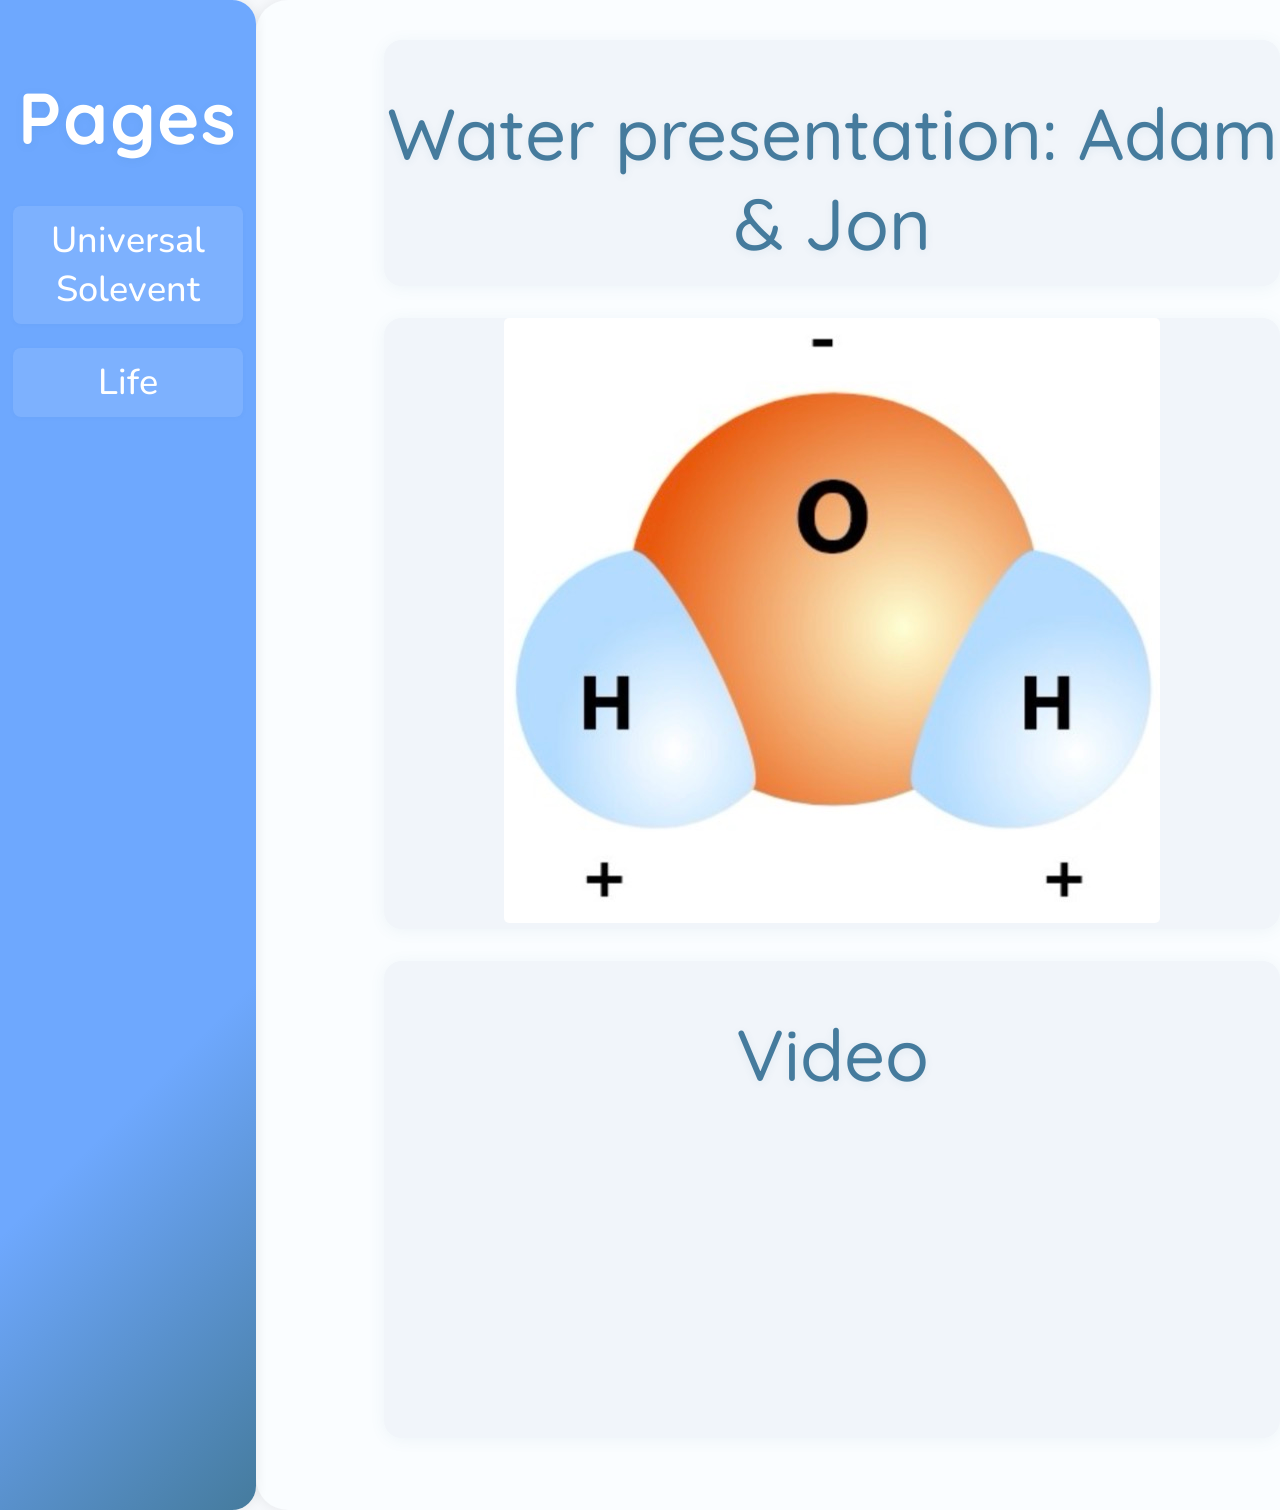
<file: index.html>
<!DOCTYPE html>
<html>
<head>
    <meta charset="utf-8">
    <link rel="stylesheet" href="styles.css">
    <title>Water Presentation</title>
    <link rel="icon" href="">   
</head>
<body>
        <div class="container">
    <div class="left-div">
        <div class="centered">
            <h1 style="font-size: 8vh;">Pages</h1>
            <a href="solevent.html" style="font-size: 4vh;">Universal Solevent</a>
            <a href="life.html" style="font-size: 4vh;">Life</a>
        </div>
    </div>
    <div class="right-div">
        <div class="para-div">
            <h1 style="font-size: 8vh;">Water presentation: Adam & Jon</h1>
        </div>
        <div class="para-div">
            <img src="IMG.jpeg" class="container-image">
        </div>
        <div class="para-div">
            <h1 style="font-size: 8vh;">Video</h1>
            <iframe width="560" height="315" src="https://www.youtube.com/embed/j_CTCryGRkQ?si=uV4wLRLT279MY8ar" title="YouTube video player" frameborder="0" allow="accelerometer; autoplay; clipboard-write; encrypted-media; gyroscope; picture-in-picture; web-share" referrerpolicy="strict-origin-when-cross-origin" allowfullscreen></iframe>
        </div>
    </div>
</div>
</body>
</html>
</file>
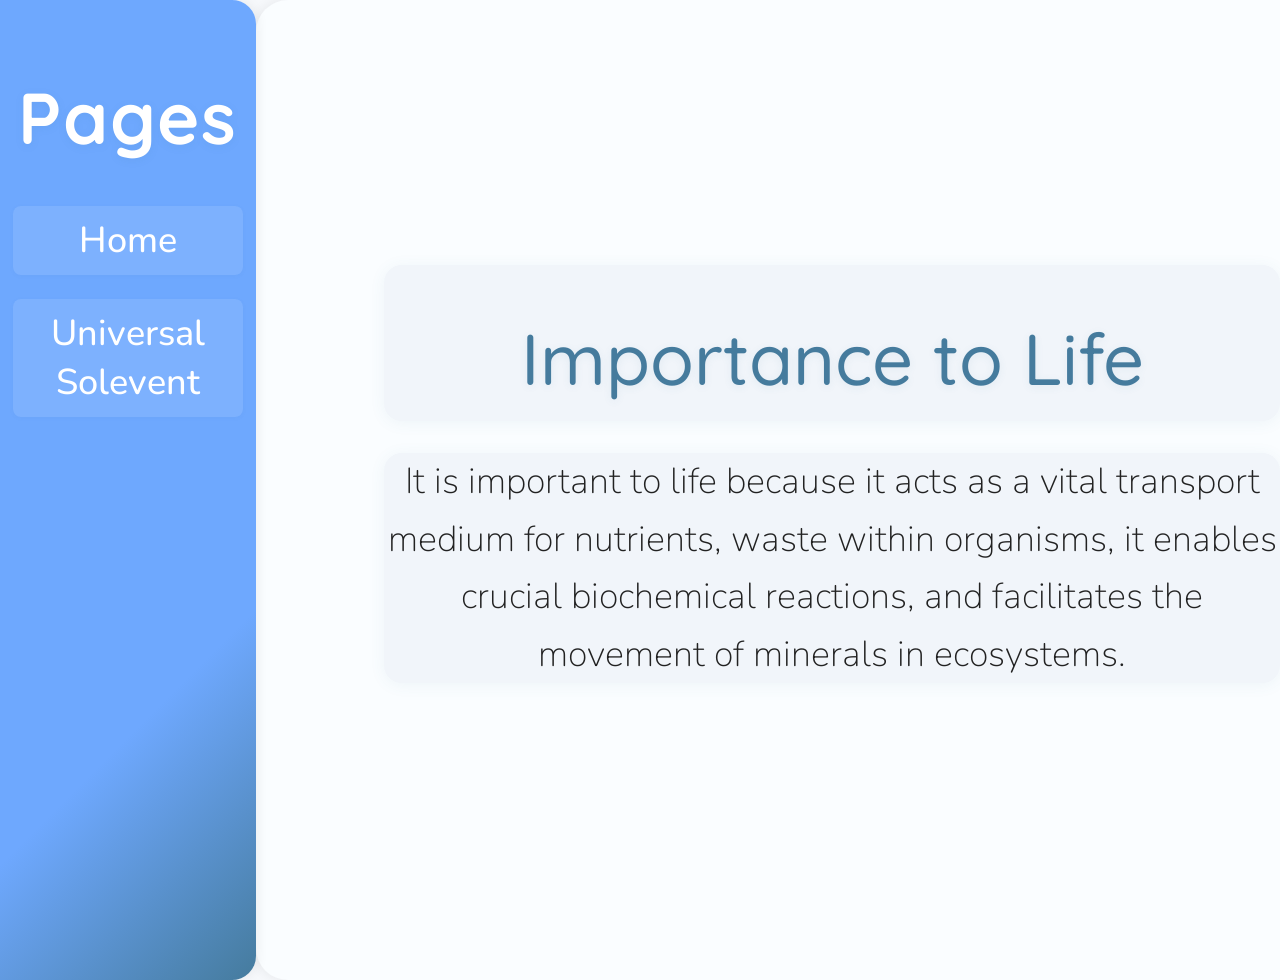
<file: life.html>
<!DOCTYPE html>
<html>
<head>
    <meta charset="utf-8">
    <link rel="stylesheet" href="styles.css">
    <title>Water Presentation</title>
    <link rel="icon" href=""> 
       
</head>
<body>
    <div class="container">
    <div class="left-div" >
        <div class="centered">
            <h1 style="font-size: 8vh;">Pages</h1>
            <a href="index.html" style="font-size: 4vh;">Home</a>
            <a href="solevent.html" style="font-size: 4vh;">Universal Solevent</a>
        </div>
    </div>
    <div class="right-div">
        <div class="para-div">
            <h1 style="font-size: 8vh;">Importance to Life</h1>
        </div>
        <div class="para-div">
            <p style="font-size: 4vh;">It is important to life because it acts as a vital transport medium for nutrients, waste within organisms, it enables crucial biochemical reactions, and facilitates the movement of minerals in ecosystems.</p>
        </div>
</div>
</body>
</html>
</file>
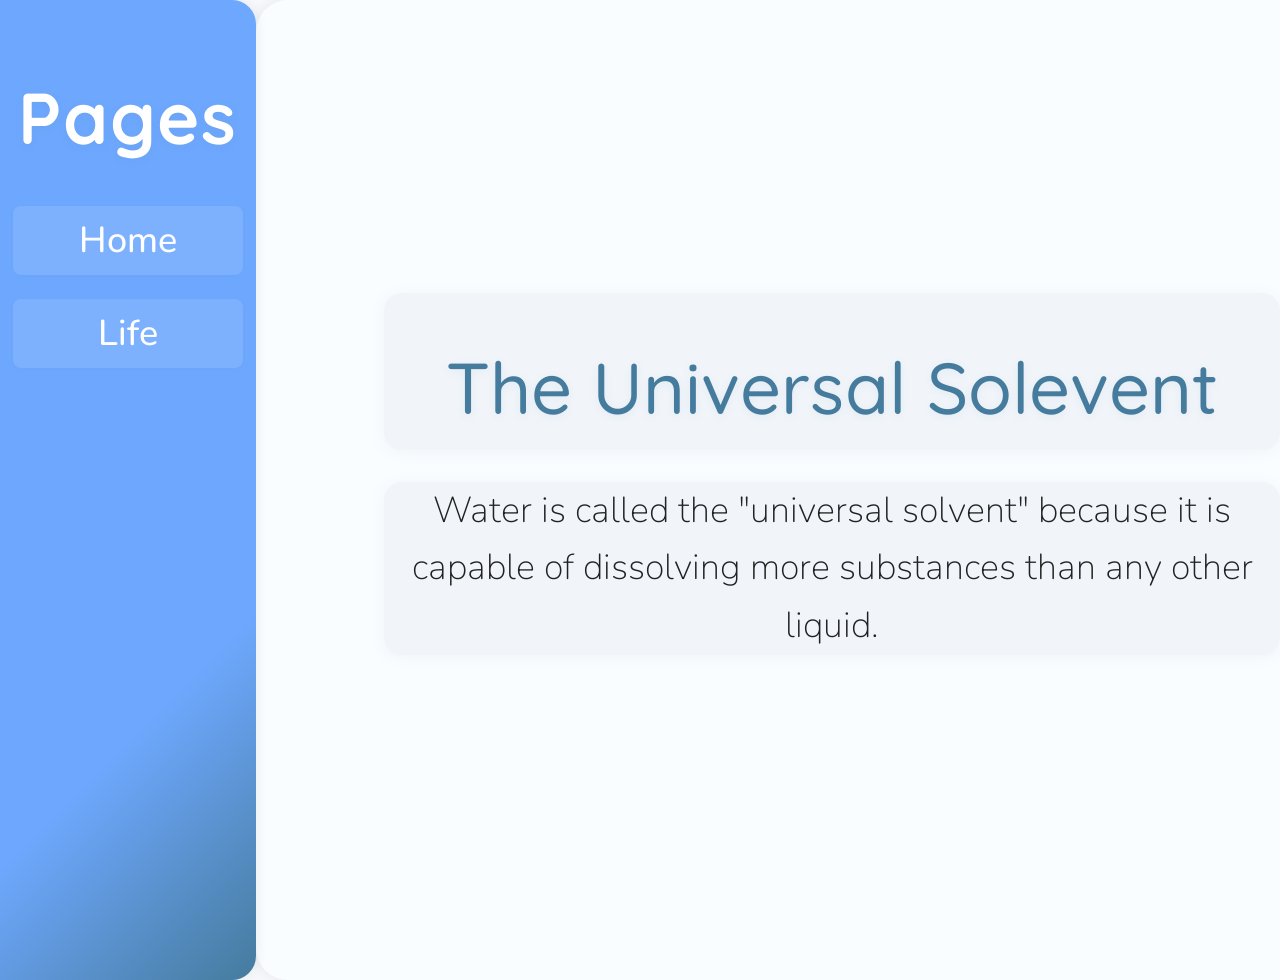
<file: solevent.html>
<!DOCTYPE html>
<html>
<head>
    <meta charset="utf-8">
    <link rel="stylesheet" href="styles.css">
    <title>Water Presentation</title>
    <link rel="icon" href=""> 
       
</head>
<body>
    <div class="container">
    <div class="left-div" >
        <div class="centered">
            <h1 style="font-size: 8vh;">Pages</h1>
            <a href="index.html" style="font-size: 4vh;">Home</a>
            <a href="life.html" style="font-size: 4vh;">Life</a>
        </div>
    </div>
    <div class="right-div">
        <div class="para-div">
            <h1 style="font-size: 8vh;">The Universal Solevent</h1>
        </div>
        <div class="para-div">
            <p style="font-size: 4vh;"> Water is called the "universal solvent" because it is capable of dissolving more substances than any other liquid.</p>
        </div>
</div>
</body>
</html>
</file>
<file: styles.css>
@import url('https://fonts.googleapis.com/css2?family=Nunito:ital,wght@0,200;1,200&family=Quicksand:wght@500&display=swap');

body {
  margin: 0;
  padding: 0;
  font-family: 'Nunito', sans;
  background: #f6f8fb;
  color: #222;
}

h1, h2, h3, .centered h1 {
  font-family: 'Quicksand';
  font-weight: 500;
}

.para-div p,
p {
  font-family: 'Nunito';
  font-weight: 200;
}

.container {
  display: flex;
  width: 100%;
  min-height: 100vh;
  background: #f6f8fb;
}

.left-div {
  position: sticky;
  top: 0;
  flex: 0 0 20%;
  padding: 24px 0 24px 0;
  min-height: 100vh;
  background: linear-gradient(135deg, #6ea8fe 70%, #457b9d 100%);
  box-shadow: 2px 0 12px rgba(0,0,0,0.06);
  display: flex;
  flex-direction: column;
  align-items: flex-start;
  justify-content: flex-start;
  border-top-right-radius: 24px;
  border-bottom-right-radius: 24px;
}

.centered {
  width: 90%;
  margin: 0 auto;
  display: flex;
  flex-direction: column;
  align-items: center;
  justify-content: flex-start; 
  color: #fff;
  height: 100%;
  padding-top: 0;
}

.centered h1 {
  margin-bottom: 32px;
  letter-spacing: 2px;
  font-weight: 700;
  color: #fff;
  text-shadow: 0 2px 8px rgba(70,123,157,0.10);
}

.centered a {
  display: block;
  text-align: center;
  width:100%;
  margin: 12px 0;
  padding: 10px 0;
  color: #fff;
  background: rgba(255,255,255,0.10);
  border-radius: 8px;
  text-decoration: none;
  font-weight: 500;
  transition: background 0.2s, color 0.2s, box-shadow 0.2s;
  box-shadow: 0 1px 4px rgba(70,123,157,0.05);
}

.centered a:hover, .centered a:focus {
  background: #fff;
  color: #457b9d;
  box-shadow: 0 2px 12px rgba(70,123,157,0.12);
  text-decoration: none;
}

.right-div {
  flex: 0 0 80%;
  padding: 40px 5vw;
  min-height: 100vh;
  background: #fafdff;
  border-top-left-radius: 32px;
  border-bottom-left-radius: 32px;
  box-shadow: -2px 0 12px rgba(0,0,0,0.06);
  display: flex;
  flex-direction: column;
  justify-content: center;
}

.para-div {
  width: 70vw;
  overflow-wrap: normal;
  margin: 0 auto 32px auto;
  text-align: center;
  align-content: center;
  background: #f1f5fa;
  border-radius: 18px;
  box-shadow: 0 2px 16px rgba(70,123,157,0.07);
}

.para-div h1, .para-div h2 {
  color: #457b9d;
  margin-bottom: 18px;
  text-shadow: 0 2px 8px rgba(70,123,157,0.09);
}

.para-div p {
  color: #222;
  line-height: 1.6;
  margin: 0;
}

.container-image {
  max-width: 65vw;
  height: auto;
  border-radius: 5px;
  margin: auto;
}

a {
  transition: color 0.2s;
}

@media (max-width: 900px) {
  .container {
    flex-direction: column;
  }
  .left-div, .right-div {
    flex: unset;
    width: 100%;
    min-height: unset;
    border-radius: 0;
    box-shadow: none;
  }
  .right-div {
    padding: 24px 2vw;
  }
}
</file>
